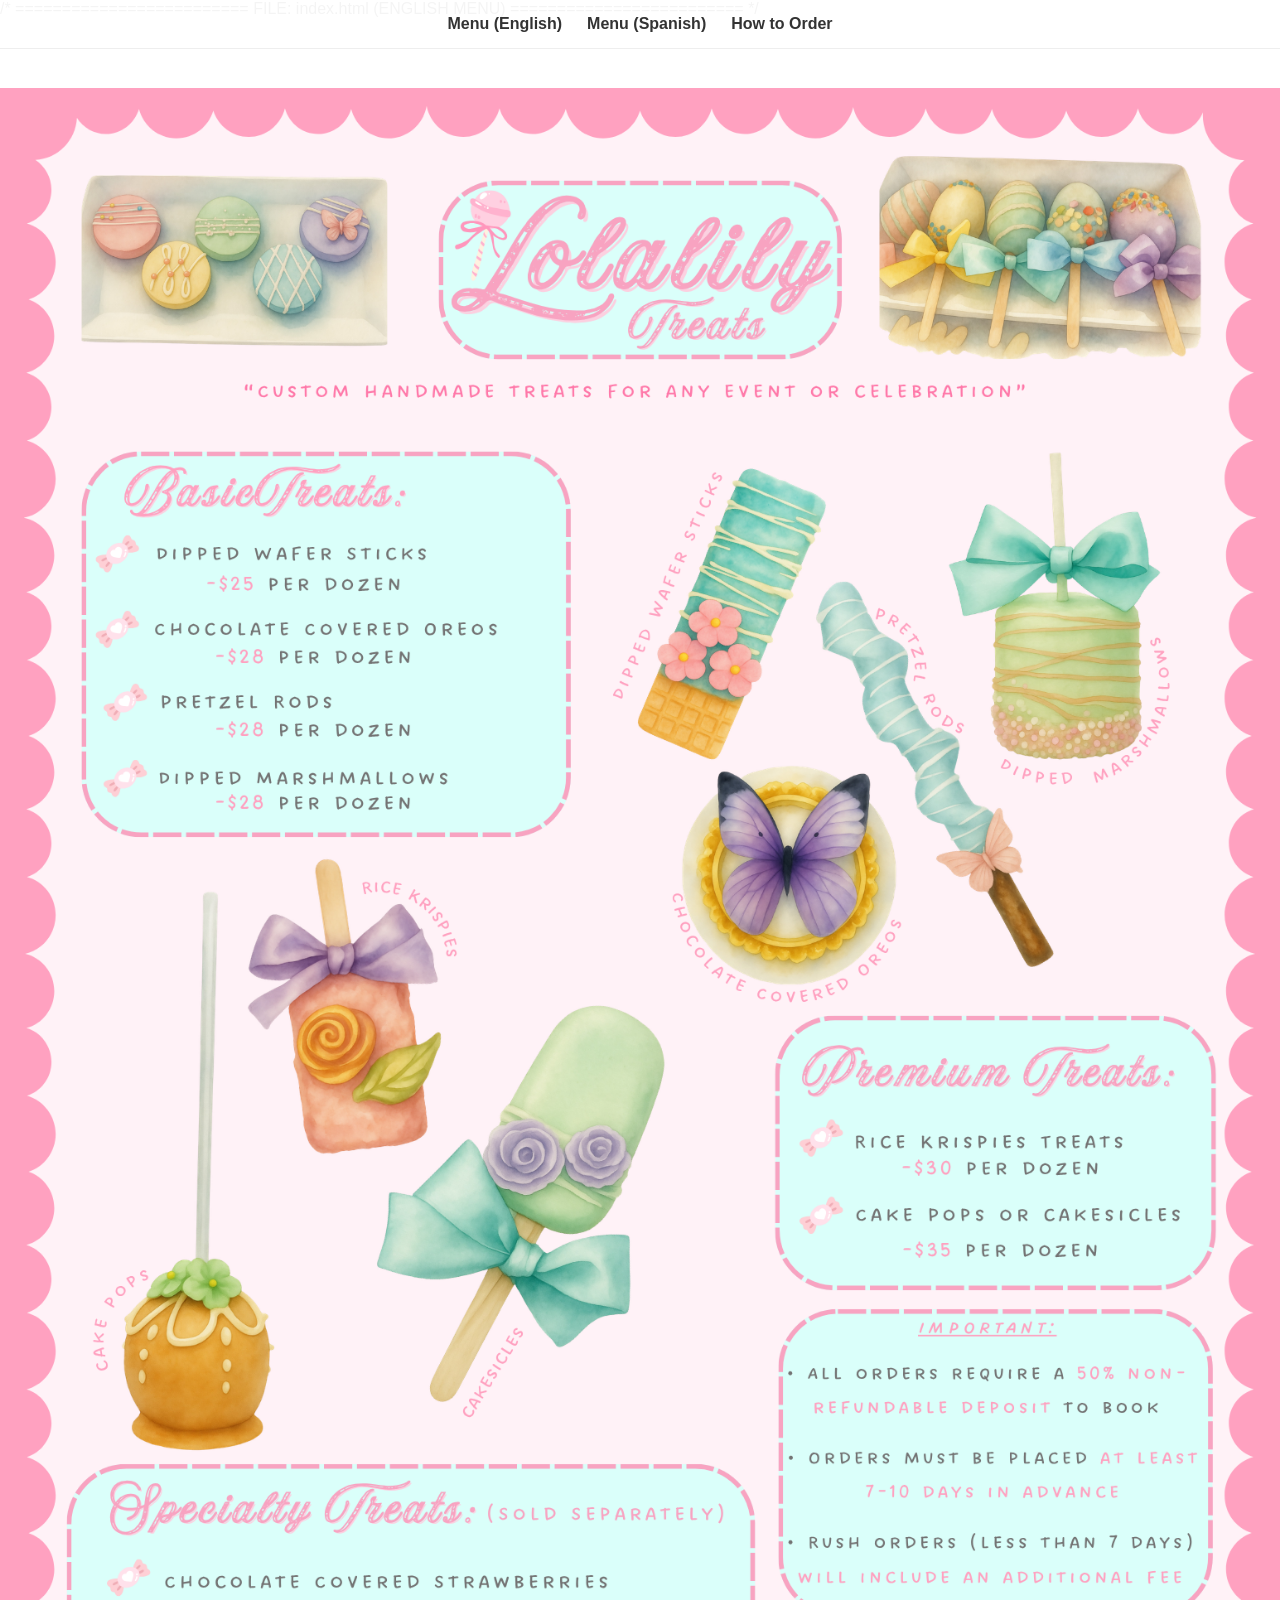
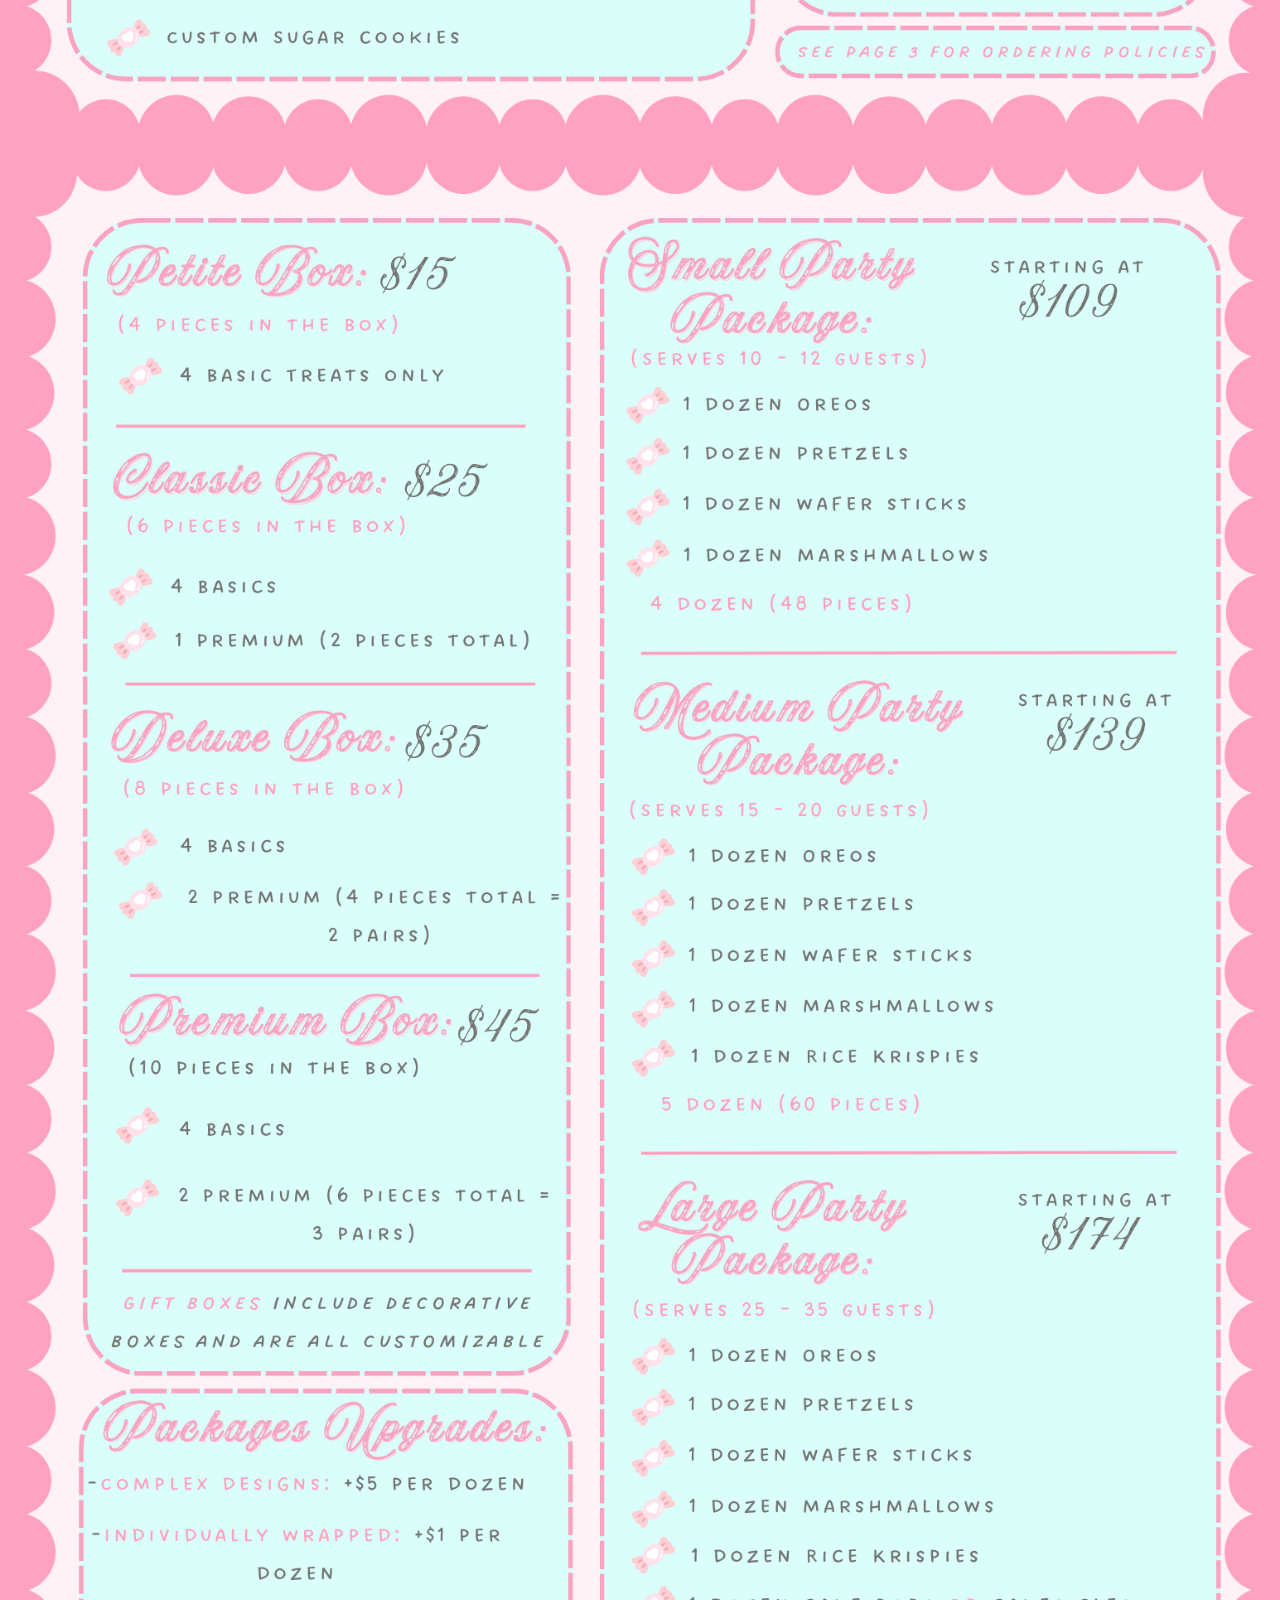
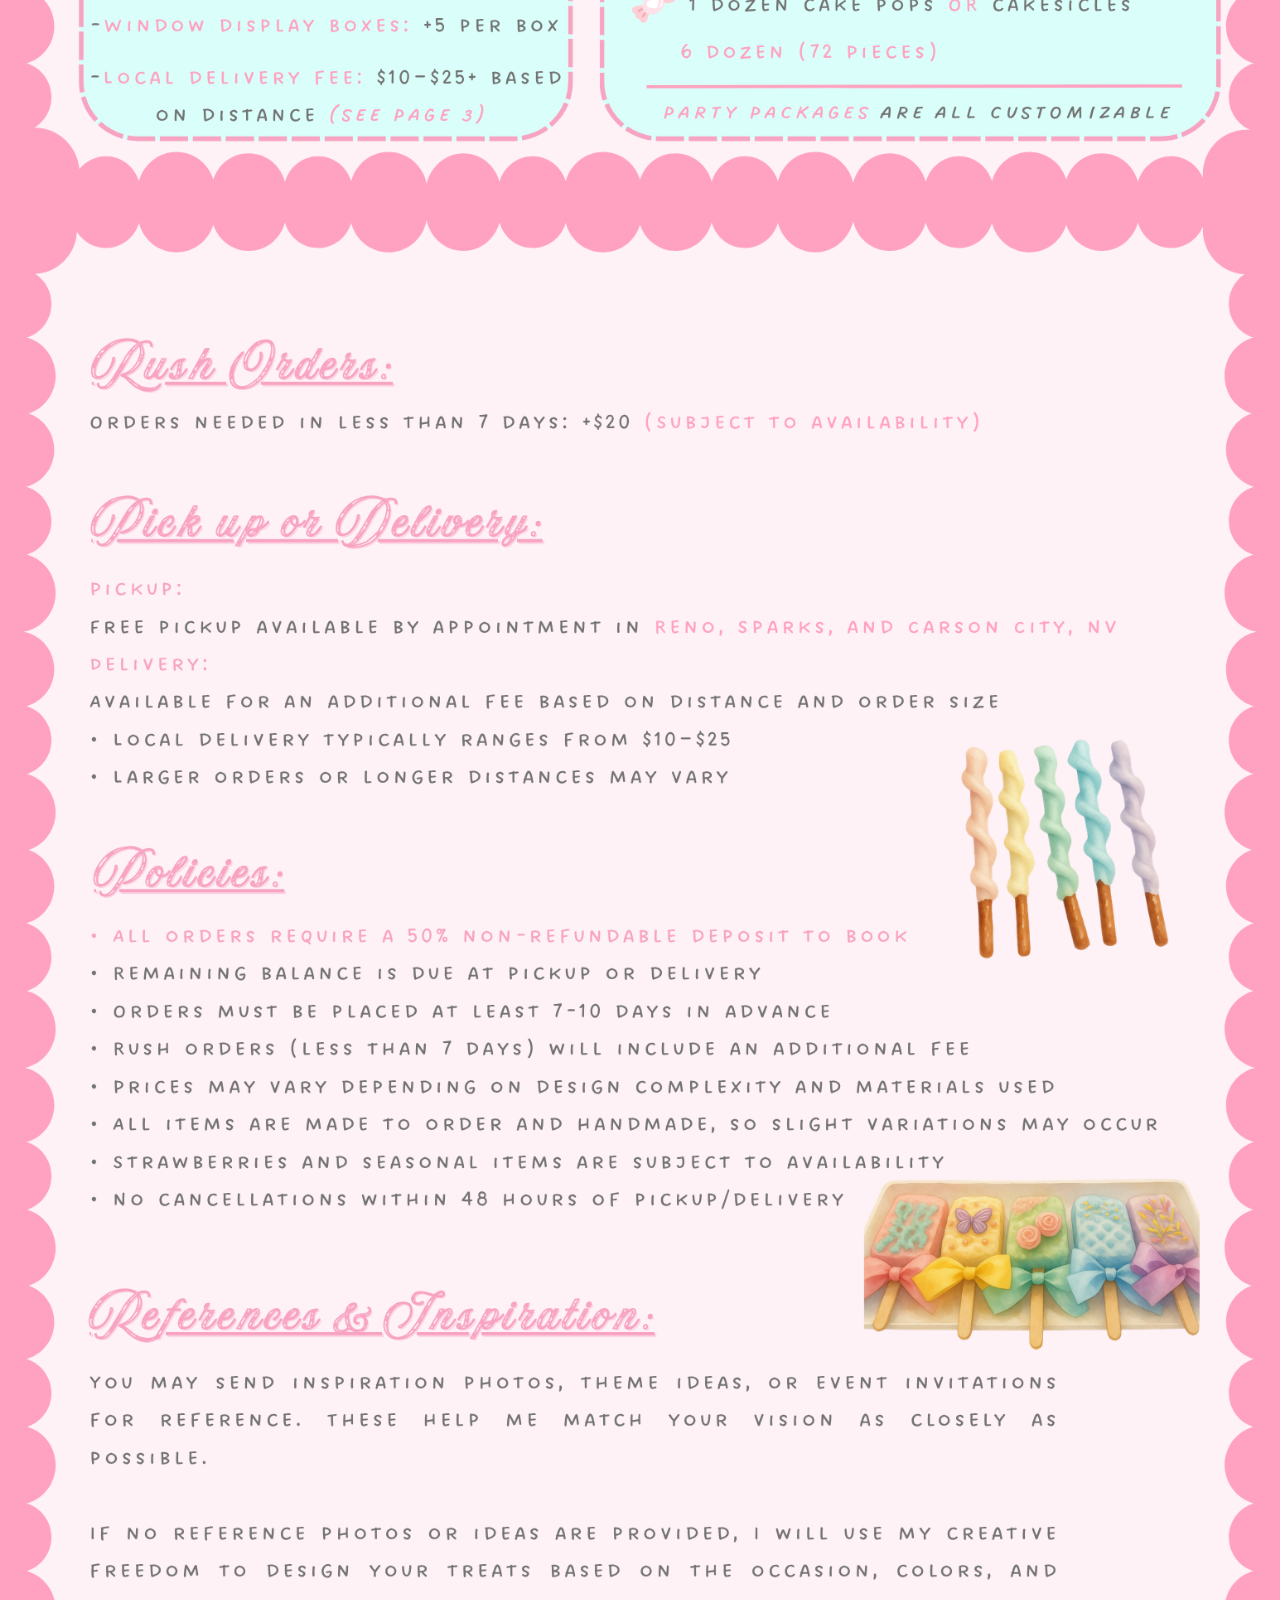
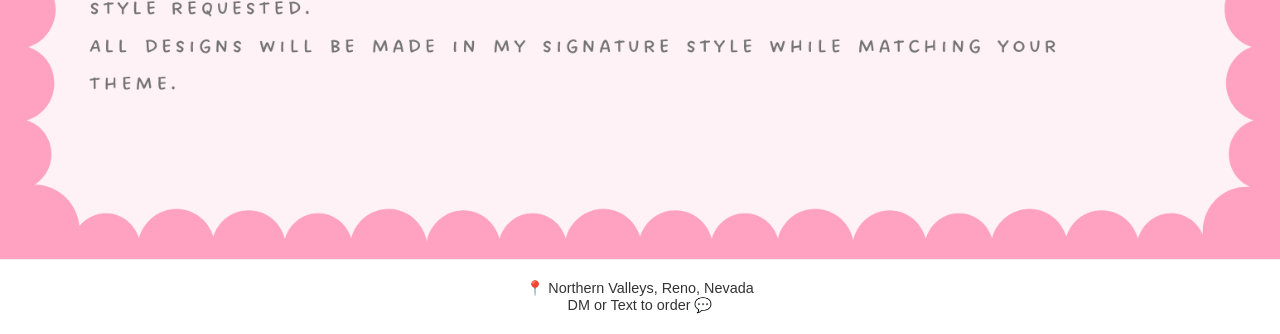
<file: index.html>
/* =========================
FILE: index.html (ENGLISH MENU)
========================= */

<!DOCTYPE html>
<html lang="en">
<head>
<meta charset="UTF-8">
<meta name="viewport" content="width=device-width, initial-scale=1.0">
<title>Menu English</title>
<link rel="stylesheet" href="style.css">
</head>
<body>

<nav>
<a href="index.html">Menu (English)</a>
<a href="menu.html">Menu (Spanish)</a>
<a href="order.html">How to Order</a>
</nav>

<div class="stack">
<img src="english1.png" alt="English Menu 1">
<img src="english2.png" alt="English Menu 2">
<img src="english3.png" alt="English Menu 3">
</div>

<footer>
<p>📍 Northern Valleys, Reno, Nevada</p>
<p>DM or Text to order 💬</p>
</footer>

</body>
</html>
</file>
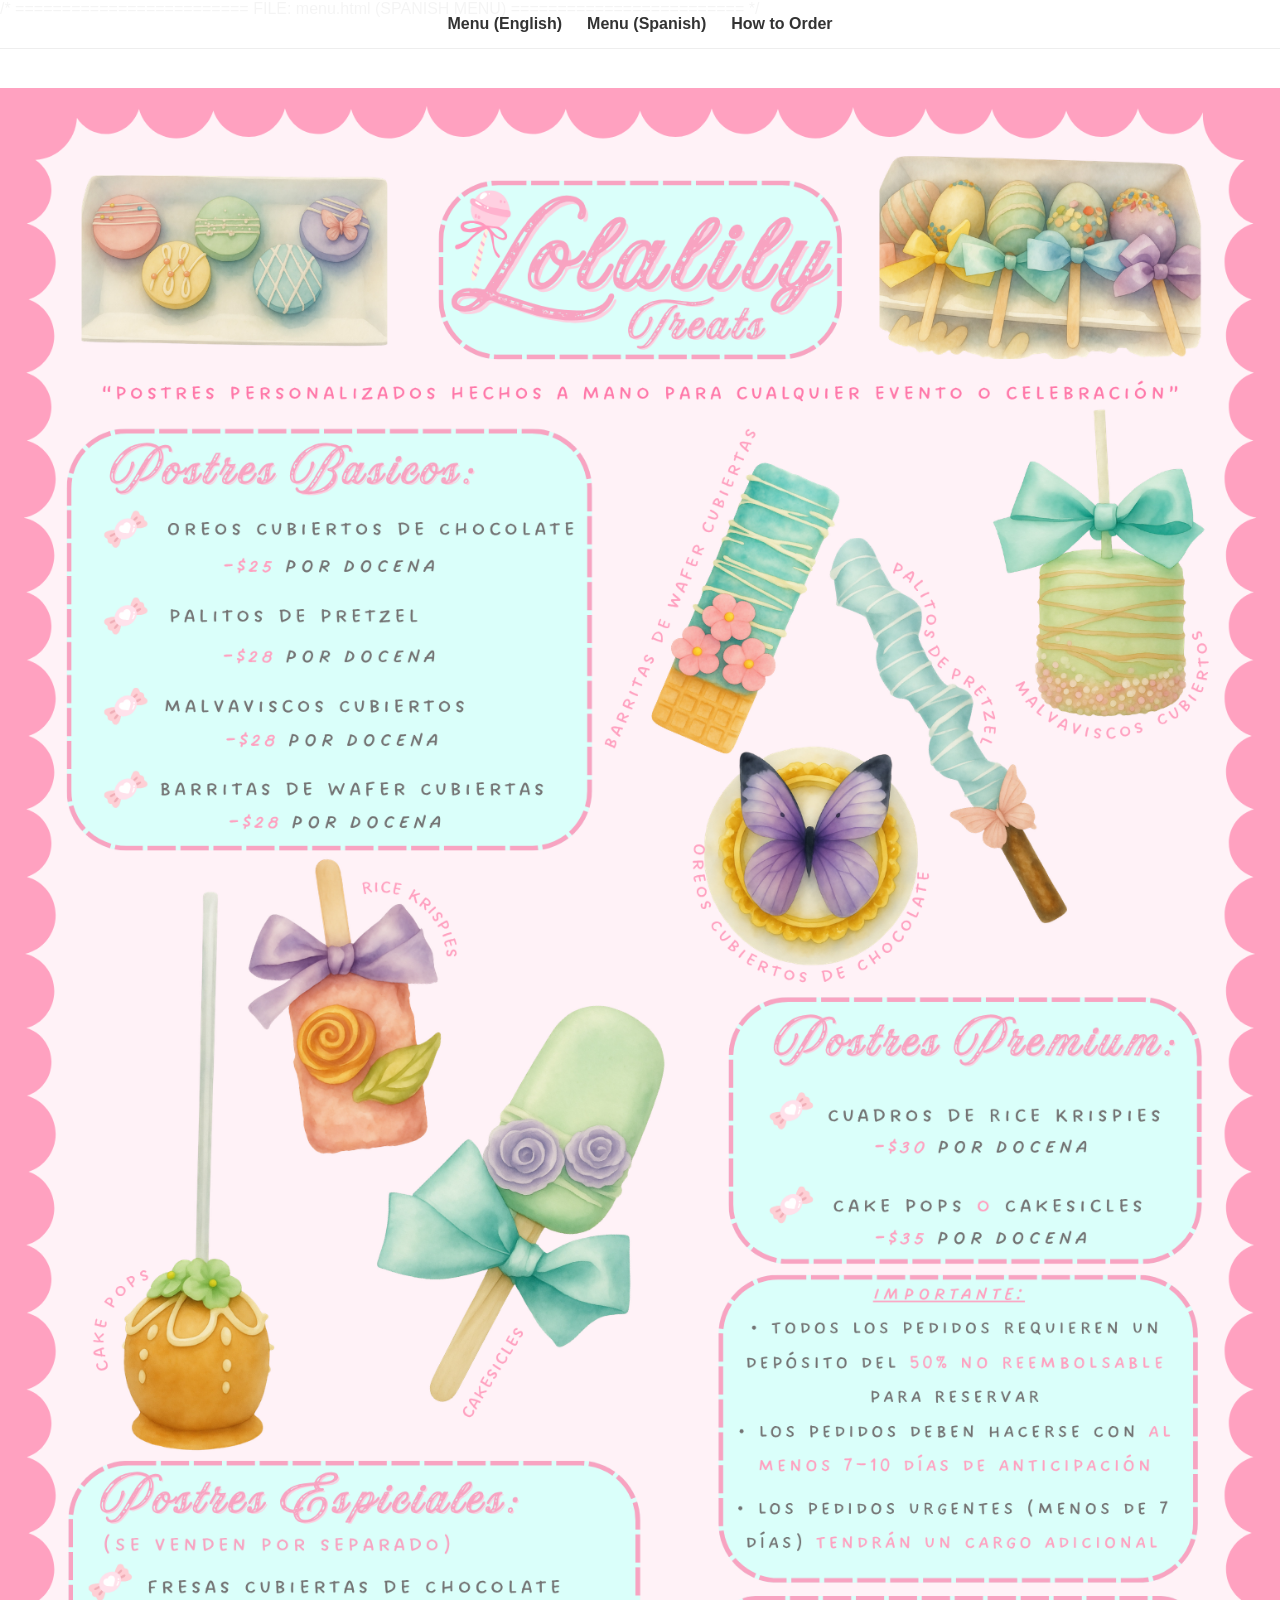
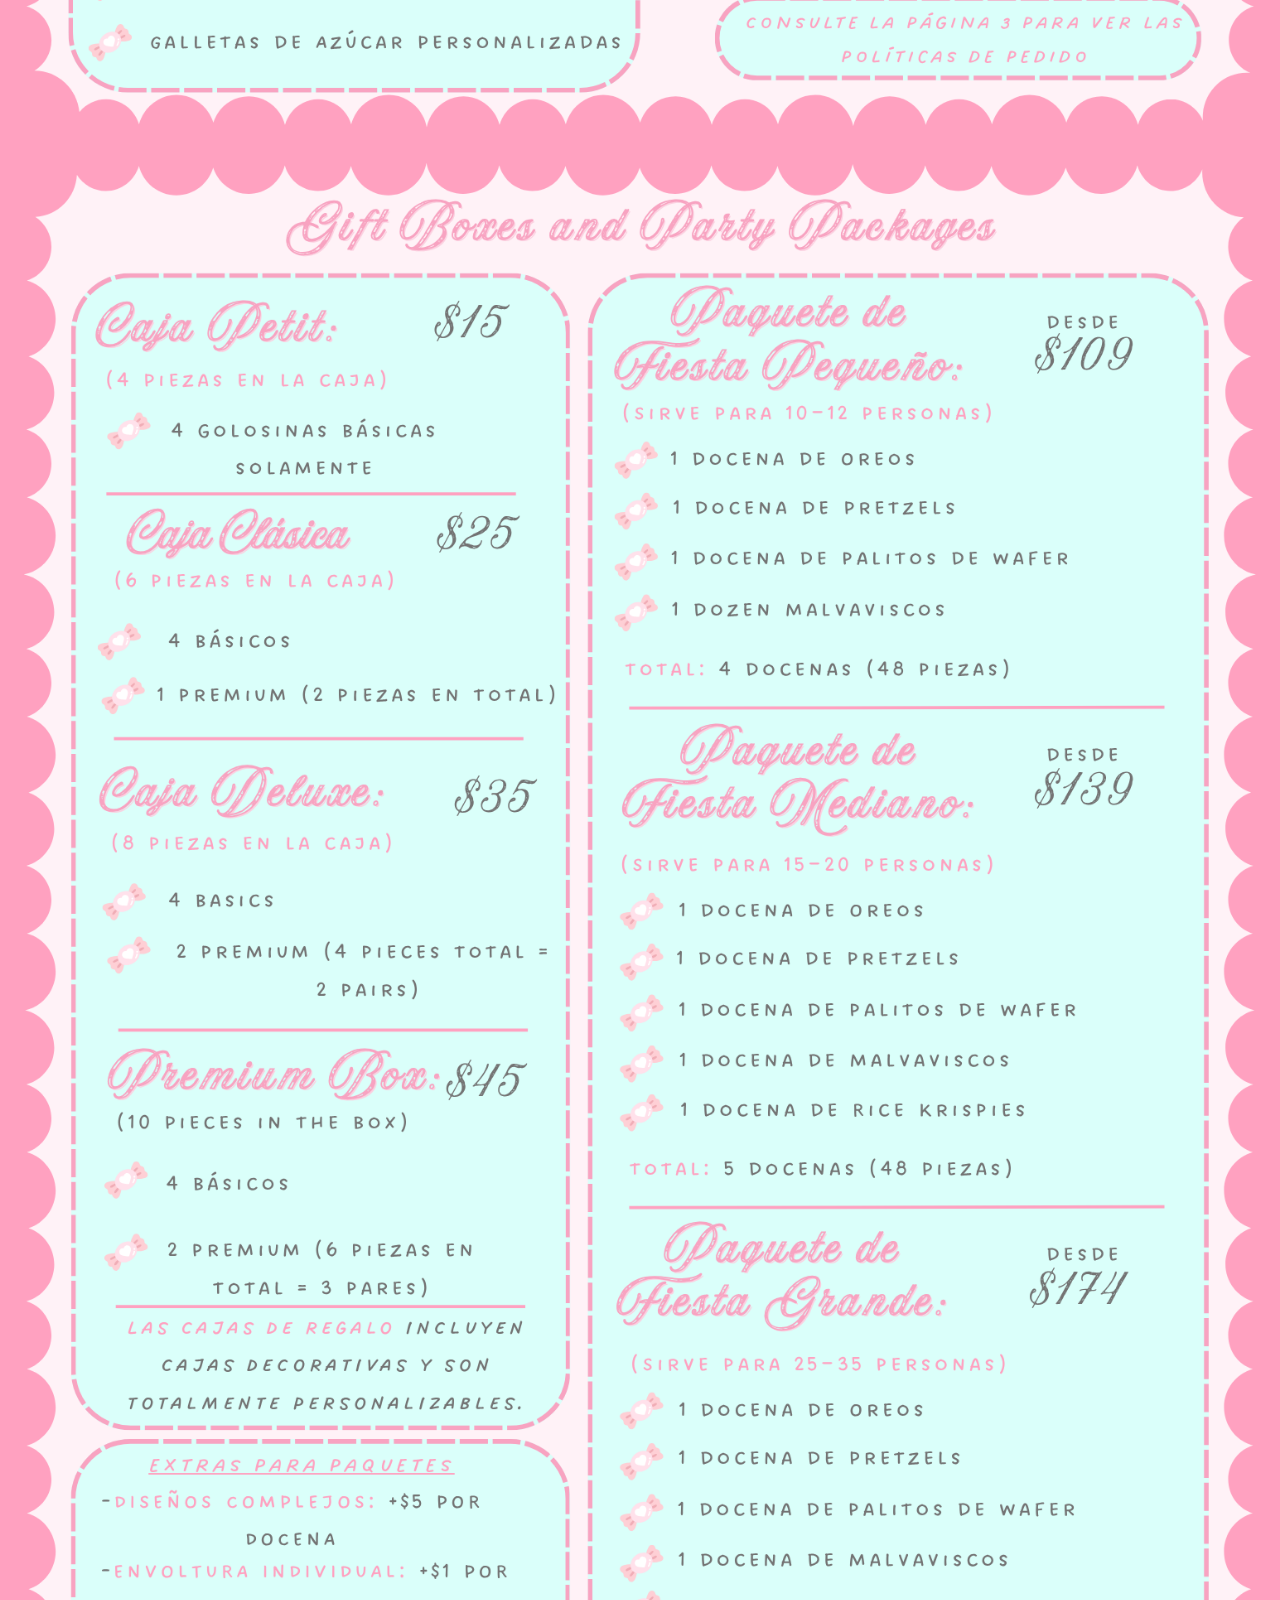
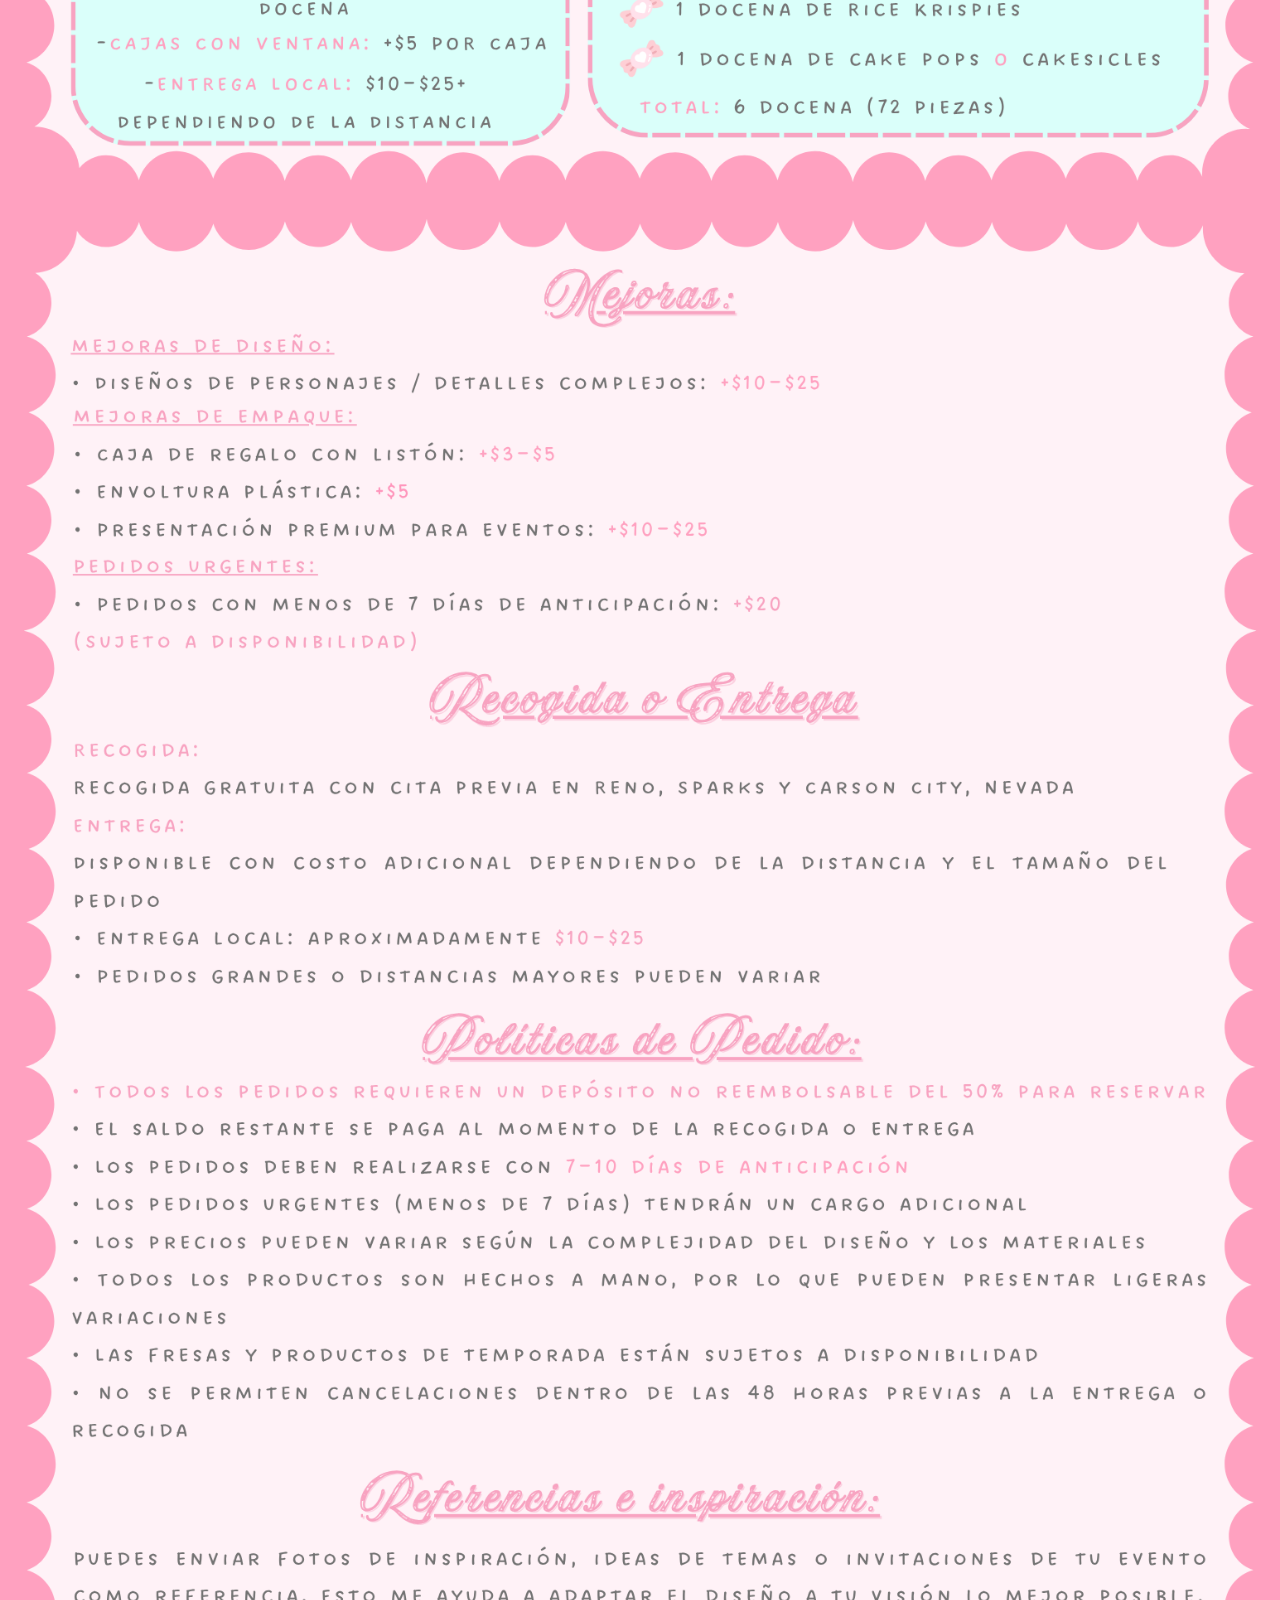
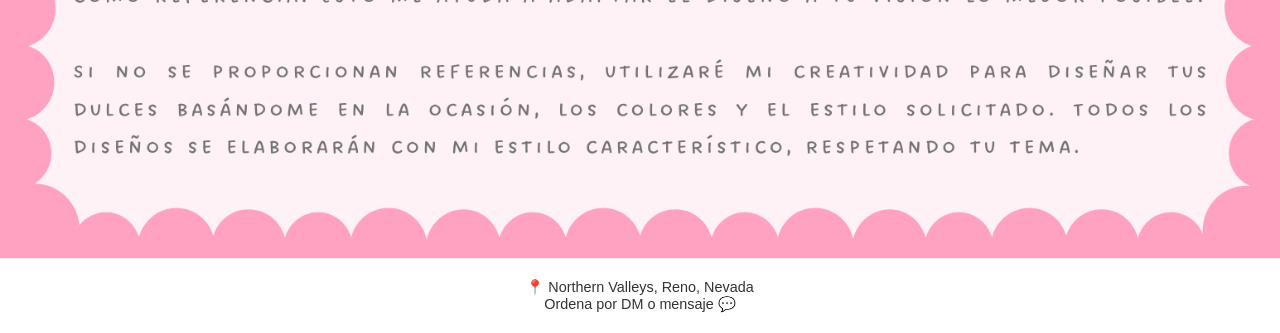
<file: menu.html>
/* =========================
FILE: menu.html (SPANISH MENU)
========================= */

<!DOCTYPE html>
<html lang="es">
<head>
<meta charset="UTF-8">
<meta name="viewport" content="width=device-width, initial-scale=1.0">
<title>Menú Español</title>
<link rel="stylesheet" href="style.css">
</head>
<body>

<nav>
<a href="index.html">Menu (English)</a>
<a href="menu.html">Menu (Spanish)</a>
<a href="order.html">How to Order</a>
</nav>

<div class="stack">
<img src="spanish1.png" alt="Spanish Menu 1">
<img src="spanish2.png" alt="Spanish Menu 2">
<img src="spanish3.png" alt="Spanish Menu 3">
</div>

<footer>
<p>📍 Northern Valleys, Reno, Nevada</p>
<p>Ordena por DM o mensaje 💬</p>
</footer>

</body>
</html>
</file>
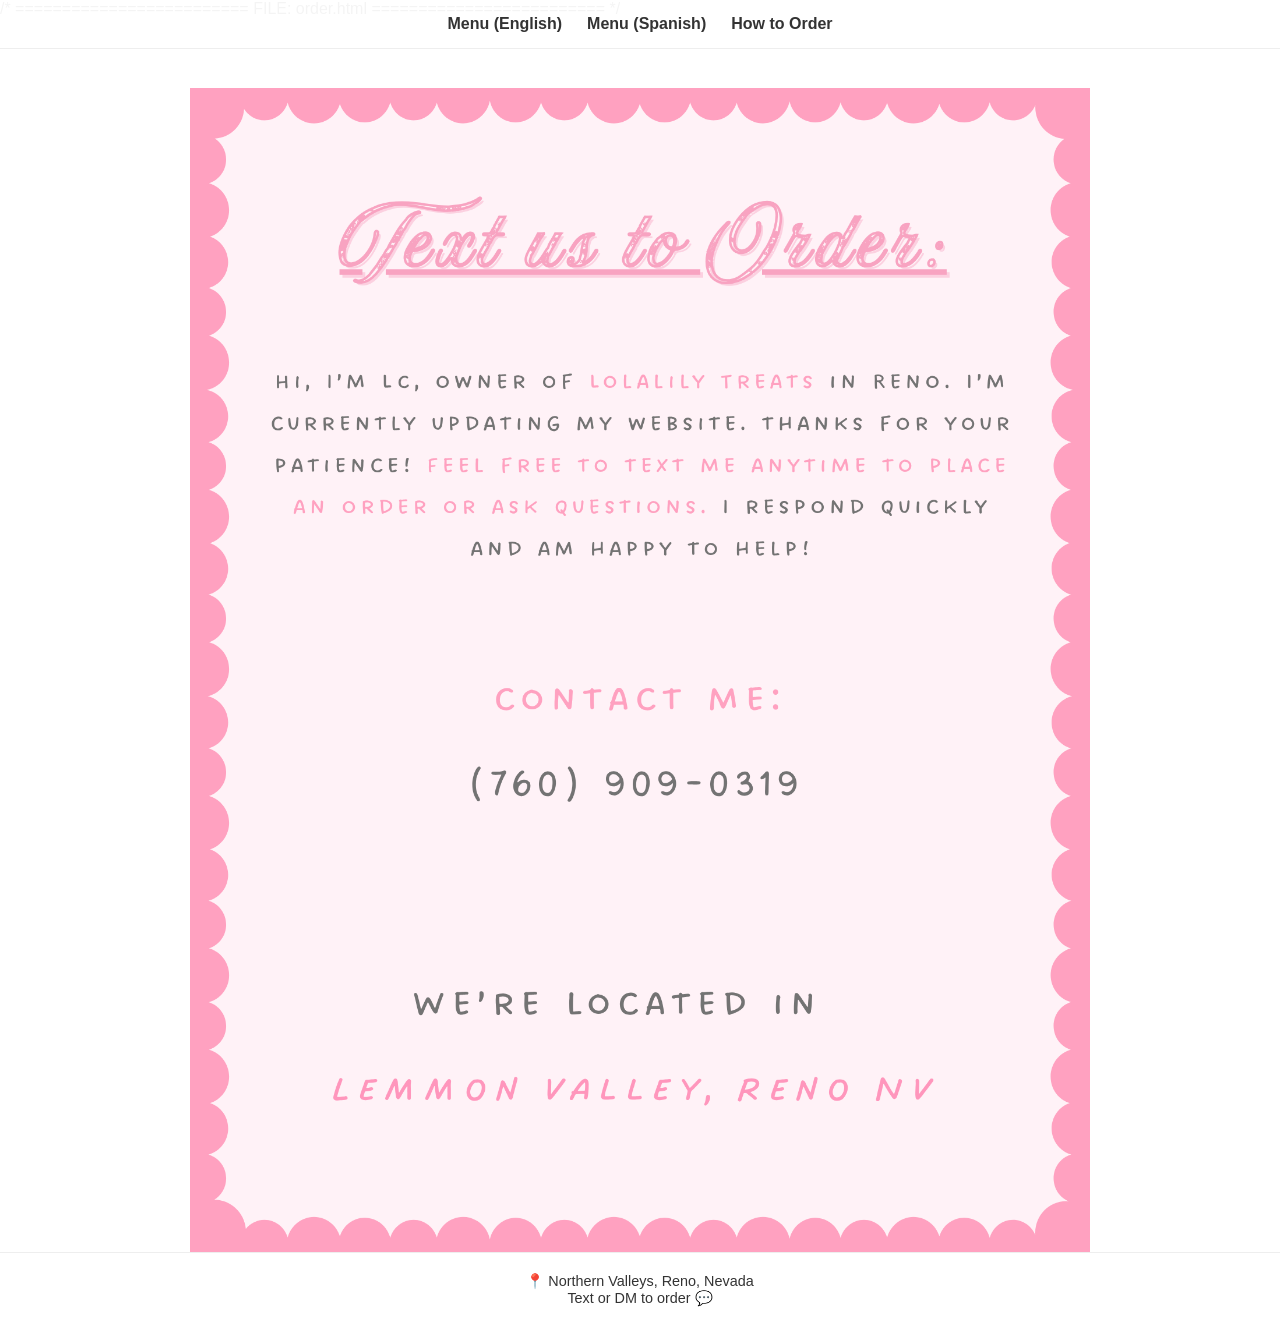
<file: order.html>
/* =========================
FILE: order.html
========================= */

<!DOCTYPE html>
<html lang="en">
<head>
<meta charset="UTF-8">
<meta name="viewport" content="width=device-width, initial-scale=1.0">
<title>How to Order</title>
<link rel="stylesheet" href="style.css">
</head>
<body>

<nav>
<a href="index.html">Menu (English)</a>
<a href="menu.html">Menu (Spanish)</a>
<a href="order.html">How to Order</a>
</nav>

<div class="page">
<img src="ordernow.png" alt="How to Order">
</div>

<footer>
<p>📍 Northern Valleys, Reno, Nevada</p>
<p>Text or DM to order 💬</p>
</footer>

</body>
</html>
</file>
<file: style.css>
/* =========================
   FILE: style.css
   ========================= */

   * {
    margin: 0;
    padding: 0;
    box-sizing: border-box;
    font-family: Arial, sans-serif;
  }
  
  body {
    background: #fff;
    color: #333;
  }
  
  /* NAVBAR */
  nav {
    position: fixed;
    top: 0;
    width: 100%;
    background: rgba(255, 255, 255, 0.95);
    display: flex;
    justify-content: center;
    gap: 25px;
    padding: 15px;
    border-bottom: 1px solid #eee;
    z-index: 1000;
  }
  
  nav a {
    text-decoration: none;
    color: #333;
    font-weight: bold;
  }
  
  nav a:hover {
    color: #e67eaa;
  }
  
  /* STACKED SCROLL IMAGE LAYOUT */
  .stack {
    padding-top: 70px;
  }
  
  .stack img {
    width: 100%;
    height: auto;
    display: block;
  }
  
  /* ORDER PAGE */
  .page {
    padding-top: 70px;
    min-height: 100vh;
    display: flex;
    justify-content: center;
    align-items: center;
  }
  
  .page img {
    width: 100%;
    height: auto;
    max-width: 900px;
  }
  
  footer {
    text-align: center;
    padding: 20px;
    font-size: 0.9rem;
    border-top: 1px solid #eee;
  }
</file>
